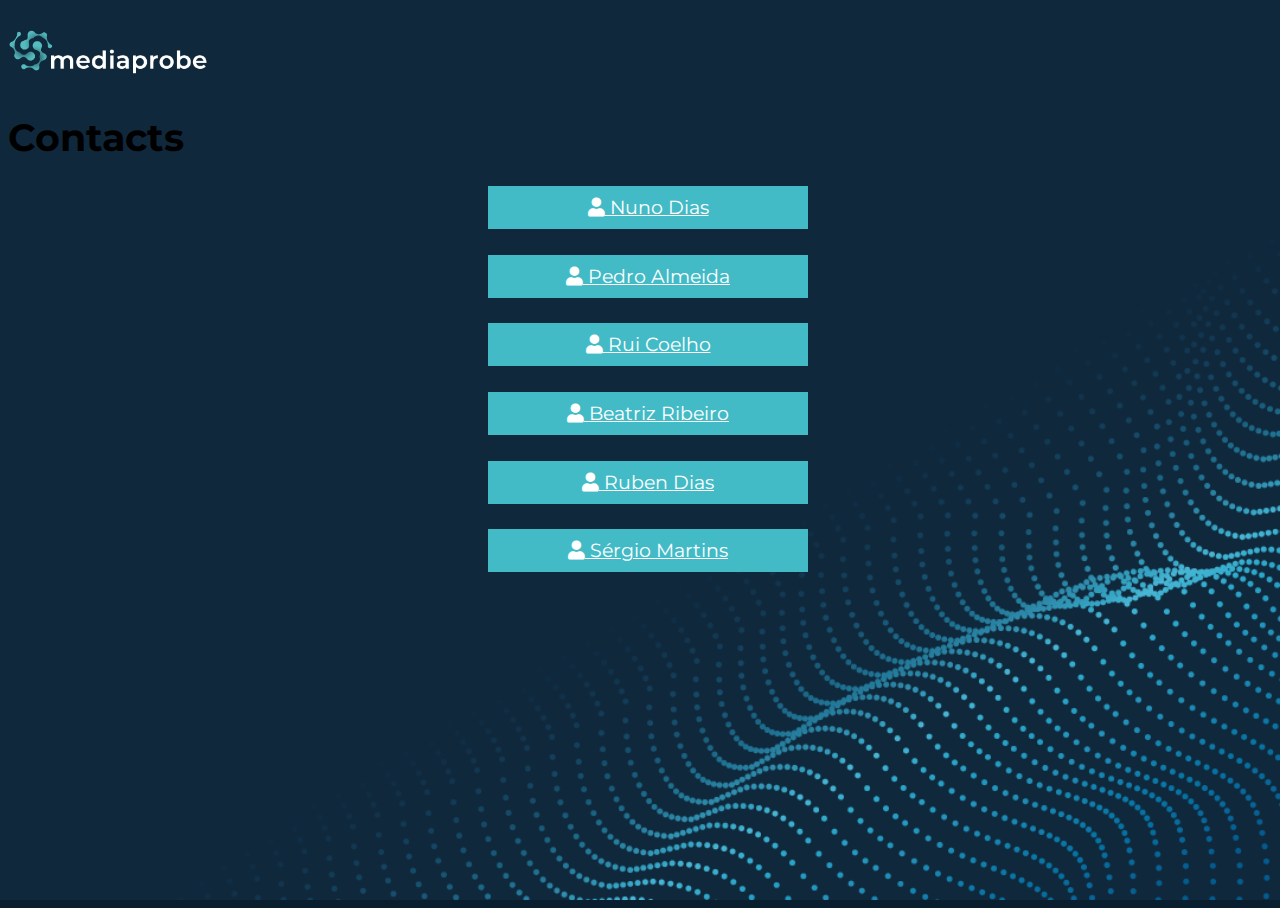
<file: index.html>
<!DOCTYPE html>
<html lang="en">
<head>
    <meta charset="UTF-8">
    <meta name="viewport" content="width=device-width, initial-scale=1.0">
    <link href="https://cdn.jsdelivr.net/npm/bootstrap@5.3.2/dist/css/bootstrap.min.css" rel="stylesheet" integrity="sha384-T3c6CoIi6uLrA9TneNEoa7RxnatzjcDSCmG1MXxSR1GAsXEV/Dwwykc2MPK8M2HN" crossorigin="anonymous">
    <link href="https://cdnjs.cloudflare.com/ajax/libs/font-awesome/5.15.4/css/all.min.css" rel="stylesheet">
    <link rel="preconnect" href="https://fonts.googleapis.com">
    <link rel="preconnect" href="https://fonts.gstatic.com" crossorigin>
    <link href="https://fonts.googleapis.com/css2?family=Montserrat:ital,wght@0,700;1,600&display=swap" rel="stylesheet">
    <link href="https://fonts.googleapis.com/css2?family=Montserrat:ital,wght@0,500;0,700;1,600&display=swap" rel="stylesheet">
    <link rel="stylesheet" href="styles.css">
</head>
<body class="bg">
    <div class="container">
        <div class="row align-items-center">
            <div class="col text-center mb-1">
                <img src="assets/mp_logo.png" class="logo image-cropped-transform" alt="Logo">
            </div>
        </div>
        <div class="row justify-content-md-center">
            <h1 class="text-center text-white">Contacts</h1>
            <div class="col">
                <div class="container text-center btn-container">
                    <a href="/nunodias/" class="btn">
                        <i class="fas fa-user"></i> Nuno Dias
                    </a>
                    <a href="/pedroalmeida/" class="btn">
                        <i class="fas fa-user"></i> Pedro Almeida
                    </a>
                    <a href="/ruicoelho/" class="btn">
                        <i class="fas fa-user"></i> Rui Coelho
                    </a>
                    <a href="/beatrizribeiro/" class="btn">
                        <i class="fas fa-user"></i> Beatriz Ribeiro
                    </a>
                    <a href="/rubendias/" class="btn">
                        <i class="fas fa-user"></i> Ruben Dias
                    </a>
                    <a href="/sergiomartins/" class="btn">
                        <i class="fas fa-user"></i> Sérgio Martins
                    </a>
                </div>
            </div>
            </div>
        </div>
    </div>

<script src="https://cdn.jsdelivr.net/npm/bootstrap@5.3.2/dist/js/bootstrap.bundle.min.js" integrity="sha384-C6RzsynM9kWDrMNeT87bh95OGNyZPhcTNXj1NW7RuBCsyN/o0jlpcV8Qyq46cDfL" crossorigin="anonymous"></script>
</body>
</file>
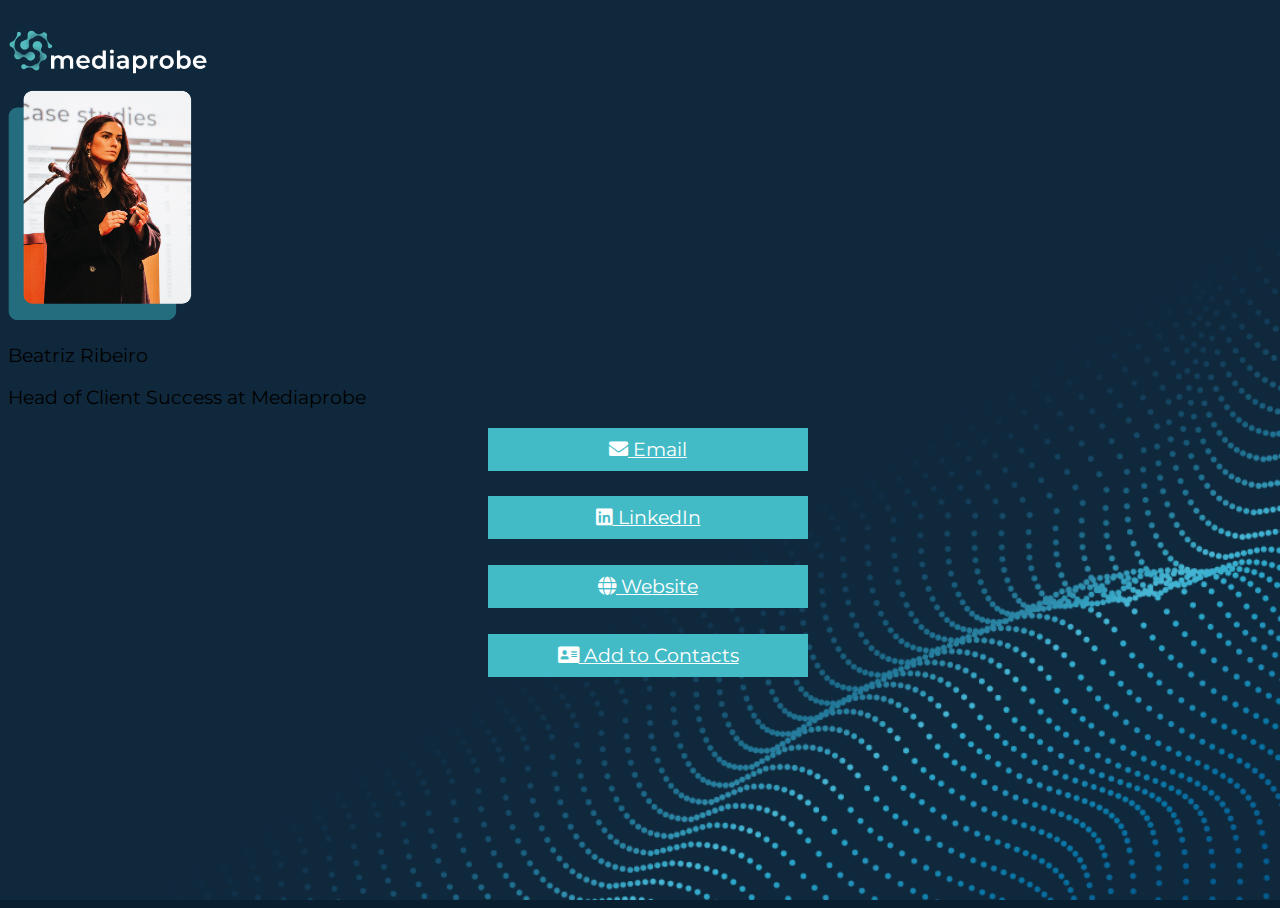
<file: beatrizribeiro/index.html>
<!DOCTYPE html>
<html lang="en">
<head>
    <meta charset="UTF-8">
    <meta name="viewport" content="width=device-width, initial-scale=1.0">
    <link href="https://cdn.jsdelivr.net/npm/bootstrap@5.3.2/dist/css/bootstrap.min.css" rel="stylesheet" integrity="sha384-T3c6CoIi6uLrA9TneNEoa7RxnatzjcDSCmG1MXxSR1GAsXEV/Dwwykc2MPK8M2HN" crossorigin="anonymous">
    <link href="https://cdnjs.cloudflare.com/ajax/libs/font-awesome/5.15.4/css/all.min.css" rel="stylesheet">
    <link rel="preconnect" href="https://fonts.googleapis.com">
    <link rel="preconnect" href="https://fonts.gstatic.com" crossorigin>
    <link href="https://fonts.googleapis.com/css2?family=Montserrat:ital,wght@0,700;1,600&display=swap" rel="stylesheet">
    <link href="https://fonts.googleapis.com/css2?family=Montserrat:ital,wght@0,500;0,700;1,600&display=swap" rel="stylesheet">
    <link rel="stylesheet" href="../styles.css">
</head>
<body class="bg">
    <div class="container">
        <div class="row align-items-center">
            <div class="col text-center mb-1">
                <img src="../assets/mp_logo.png" class="logo image-cropped-transform" alt="Logo">
            </div>
        </div>
        <div class="row align-items-center">
            <div class="col text-center mb-1">
                <img src="../assets/profile/Mediaprobe-BeatrizRibeiro-HCS.png" class="profile-pic" alt="profile">
            </div>
            <p class="text-center text-uppercase text-white fw-bold mb-1">
                Beatriz Ribeiro
            </p>
            <p class="text-center text-white">
                Head of Client Success at Mediaprobe
            </p>
        </div>
        <div class="row justify-content-md-center">
            <div class="col">
                <div class="container text-center btn-container">
                    <a href="mailto:bea@mediaprobe.com" class="btn">
                        <i class="fas fa-envelope"></i> Email
                    </a>
                    <a href="https://www.linkedin.com/in/beatriz-o-ribeiro/" class="btn">
                        <i class="fab fa-linkedin"></i> LinkedIn
                    </a>
                    <a href="https://www.mediaprobe.com" class="btn">
                        <i class="fas fa-globe"></i> Website
                    </a>
                    <a href="../assets/vcard/beatrizribeiro.vcf" download class="btn">
                        <i class="fas fa-address-card"></i> Add to Contacts
                    </a>
                </div>
            </div>
        </div>
    </div>
</div>

<script src="https://cdn.jsdelivr.net/npm/bootstrap@5.3.2/dist/js/bootstrap.bundle.min.js" integrity="sha384-C6RzsynM9kWDrMNeT87bh95OGNyZPhcTNXj1NW7RuBCsyN/o0jlpcV8Qyq46cDfL" crossorigin="anonymous"></script>
</body>
</file>
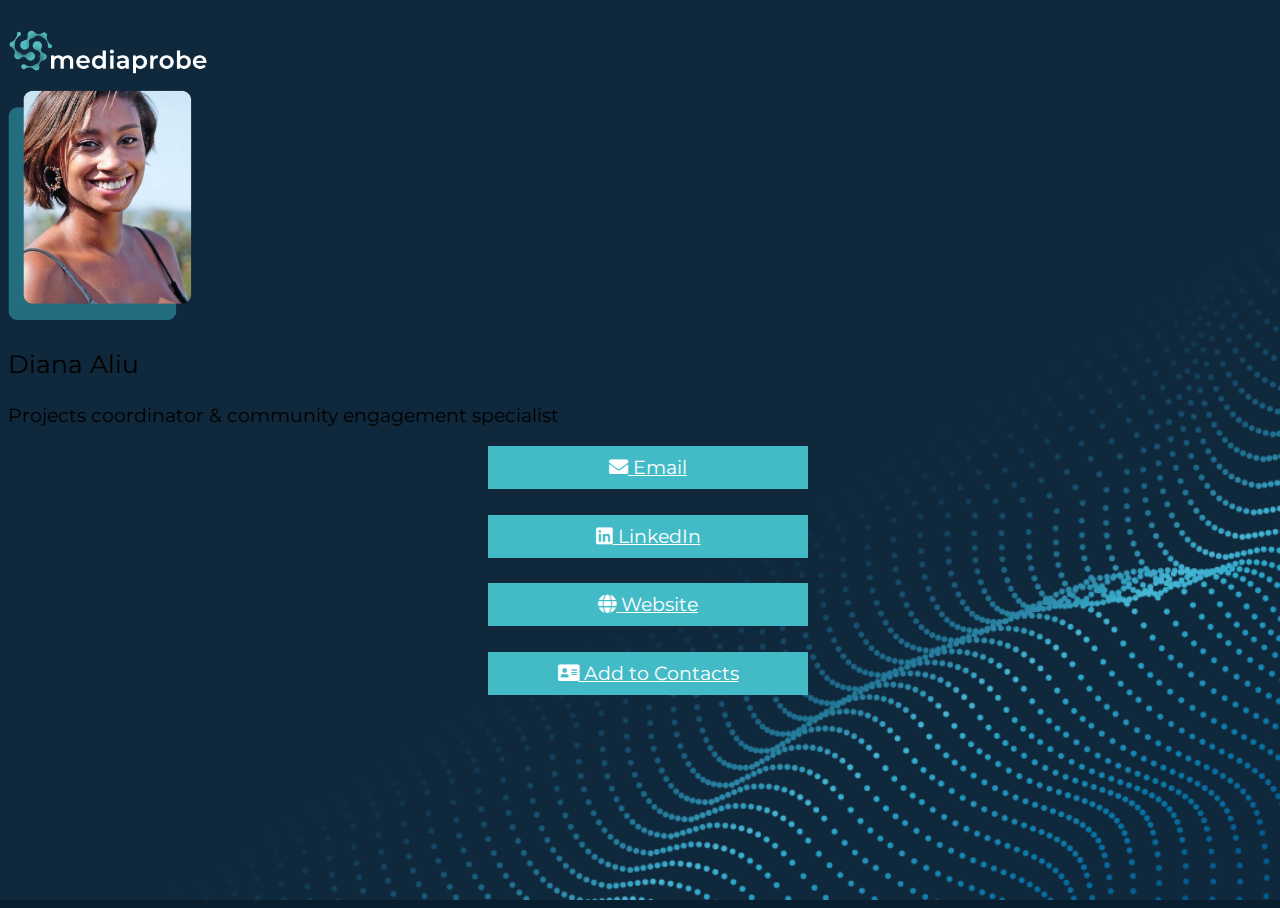
<file: dianaaliu/index.html>
<!DOCTYPE html>
<html lang="en">
<head>
    <meta charset="UTF-8">
    <meta name="viewport" content="width=device-width, initial-scale=1.0">
    <link href="https://cdn.jsdelivr.net/npm/bootstrap@5.3.2/dist/css/bootstrap.min.css" rel="stylesheet" integrity="sha384-T3c6CoIi6uLrA9TneNEoa7RxnatzjcDSCmG1MXxSR1GAsXEV/Dwwykc2MPK8M2HN" crossorigin="anonymous">
    <link href="https://cdnjs.cloudflare.com/ajax/libs/font-awesome/5.15.4/css/all.min.css" rel="stylesheet">
    <link rel="preconnect" href="https://fonts.googleapis.com">
    <link rel="preconnect" href="https://fonts.gstatic.com" crossorigin>
    <link href="https://fonts.googleapis.com/css2?family=Montserrat:ital,wght@0,700;1,600&display=swap" rel="stylesheet">
    <link href="https://fonts.googleapis.com/css2?family=Montserrat:ital,wght@0,500;0,700;1,600&display=swap" rel="stylesheet">
    <link rel="stylesheet" href="../styles.css">
</head>
<body class="bg">
    <div class="container">
        <div class="row align-items-center">
            <div class="col text-center mb-1">
                <a href="https://www.mediaprobe.com"><img src="../assets/mp_logo.png" class="logo image-cropped-transform" alt="Logo"></a>
            </div>
        </div>
        <div class="row align-items-center">
            <div class="col text-center mb-1">
                <img src="../assets/profile/Mediaprobe-DianaAliu.png" class="profile-pic" alt="profile">
            </div>
            <div class="container text-center text-white">
                <p class="text-uppercase fw-bold mb-1 f-size-title">
                    Diana Aliu
                </p>
                <p class="f-size-subtitle mb-2">
                    Projects coordinator & community engagement specialist
                </p>
            </div>
        </div>
        <div class="row justify-content-md-center">
            <div class="col">
                <div class="container text-center btn-container">
                    <a href="mailto:diana.aliu@mediaprobe.com" class="btn">
                        <i class="fas fa-envelope"></i> Email
                    </a>
                    <a href="https://www.linkedin.com/in/diana-a-6bb0751b7/" class="btn">
                        <i class="fab fa-linkedin"></i> LinkedIn
                    </a>
                    <a href="https://www.mediaprobe.com" class="btn">
                        <i class="fas fa-globe"></i> Website
                    </a>
                    <a href="../assets/vcard/dianaaliu.vcf" download class="btn">
                        <i class="fas fa-address-card"></i> Add to Contacts
                    </a>
                </div>
            </div>
        </div>
    </div>
</div>

<script src="https://cdn.jsdelivr.net/npm/bootstrap@5.3.2/dist/js/bootstrap.bundle.min.js" integrity="sha384-C6RzsynM9kWDrMNeT87bh95OGNyZPhcTNXj1NW7RuBCsyN/o0jlpcV8Qyq46cDfL" crossorigin="anonymous"></script>
</body>
</file>
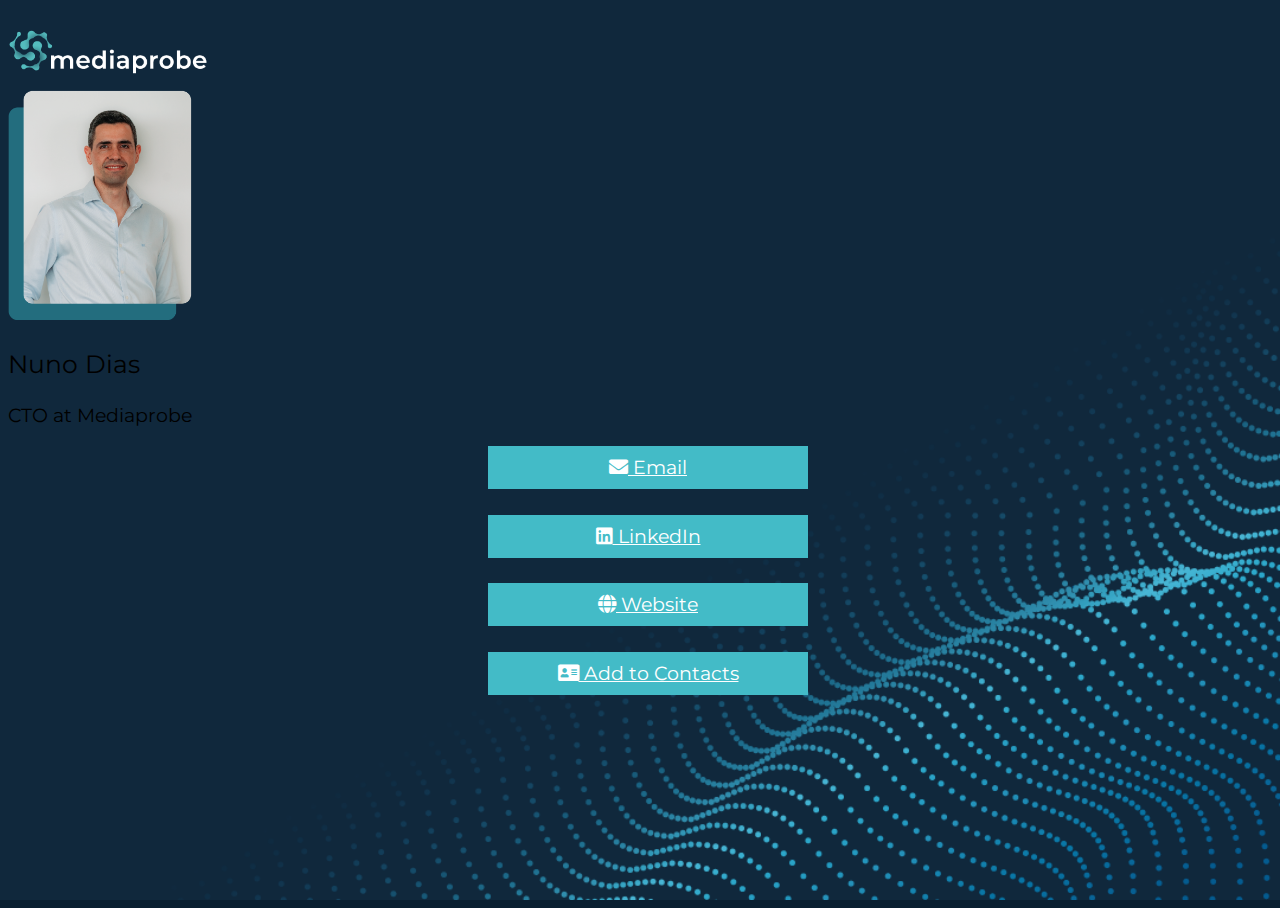
<file: nunodias/index.html>
<!DOCTYPE html>
<html lang="en">
<head>
    <meta charset="UTF-8">
    <meta name="viewport" content="width=device-width, initial-scale=1.0">
    <link href="https://cdn.jsdelivr.net/npm/bootstrap@5.3.2/dist/css/bootstrap.min.css" rel="stylesheet" integrity="sha384-T3c6CoIi6uLrA9TneNEoa7RxnatzjcDSCmG1MXxSR1GAsXEV/Dwwykc2MPK8M2HN" crossorigin="anonymous">
    <link href="https://cdnjs.cloudflare.com/ajax/libs/font-awesome/5.15.4/css/all.min.css" rel="stylesheet">
    <link rel="preconnect" href="https://fonts.googleapis.com">
    <link rel="preconnect" href="https://fonts.gstatic.com" crossorigin>
    <link href="https://fonts.googleapis.com/css2?family=Montserrat:ital,wght@0,700;1,600&display=swap" rel="stylesheet">
    <link href="https://fonts.googleapis.com/css2?family=Montserrat:ital,wght@0,500;0,700;1,600&display=swap" rel="stylesheet">
    <link rel="stylesheet" href="../styles.css">
</head>
<body class="bg">
    <div class="container">
        <div class="row align-items-center">
            <div class="col text-center mb-1">
                <a href="https://www.mediaprobe.com"><img src="../assets/mp_logo.png" class="logo image-cropped-transform" alt="Logo"></a>
            </div>
        </div>
        <div class="row align-items-center">
            <div class="col text-center mb-1">
                <img src="../assets/profile/Mediaprobe-NunoDias-CTO.png" class="profile-pic" alt="profile">
            </div>
            <div class="container text-center text-white">
                <p class="text-uppercase fw-bold mb-1 f-size-title">
                    Nuno Dias
                </p>
                <p class="f-size-subtitle mb-2">
                    CTO at Mediaprobe
                </p>
            </div>
        </div>
        <div class="row justify-content-md-center">
            <div class="col">
                <div class="container text-center btn-container">
                    <a href="mailto:nuno@mediaprobe.com" class="btn">
                        <i class="fas fa-envelope"></i> Email
                    </a>
                    <a href="https://www.linkedin.com/in/nuno-dias-5b58051/" class="btn">
                        <i class="fab fa-linkedin"></i> LinkedIn
                    </a>
                    <a href="https://www.mediaprobe.com" class="btn">
                        <i class="fas fa-globe"></i> Website
                    </a>
                    <a href="../assets/vcard/nunodias.vcf" download class="btn">
                        <i class="fas fa-address-card"></i> Add to Contacts
                    </a>
                </div>
            </div>
        </div>
    </div>
</div>

<script src="https://cdn.jsdelivr.net/npm/bootstrap@5.3.2/dist/js/bootstrap.bundle.min.js" integrity="sha384-C6RzsynM9kWDrMNeT87bh95OGNyZPhcTNXj1NW7RuBCsyN/o0jlpcV8Qyq46cDfL" crossorigin="anonymous"></script>
</body>
</file>
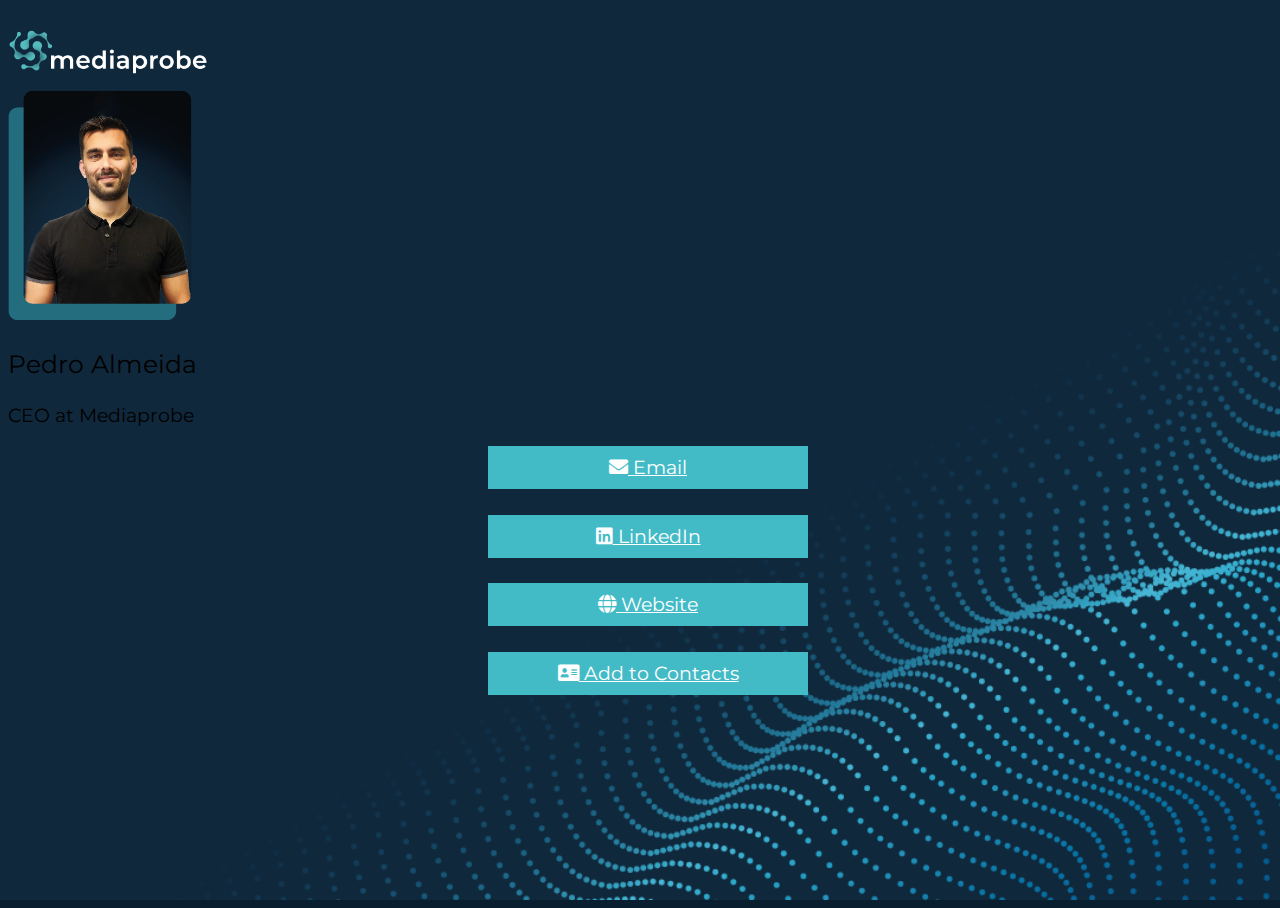
<file: pedroalmeida/index.html>
<!DOCTYPE html>
<html lang="en">
<head>
    <meta charset="UTF-8">
    <meta name="viewport" content="width=device-width, initial-scale=1.0">
    <link href="https://cdn.jsdelivr.net/npm/bootstrap@5.3.2/dist/css/bootstrap.min.css" rel="stylesheet" integrity="sha384-T3c6CoIi6uLrA9TneNEoa7RxnatzjcDSCmG1MXxSR1GAsXEV/Dwwykc2MPK8M2HN" crossorigin="anonymous">
    <link href="https://cdnjs.cloudflare.com/ajax/libs/font-awesome/5.15.4/css/all.min.css" rel="stylesheet">
    <link rel="preconnect" href="https://fonts.googleapis.com">
    <link rel="preconnect" href="https://fonts.gstatic.com" crossorigin>
    <link href="https://fonts.googleapis.com/css2?family=Montserrat:ital,wght@0,700;1,600&display=swap" rel="stylesheet">
    <link href="https://fonts.googleapis.com/css2?family=Montserrat:ital,wght@0,500;0,700;1,600&display=swap" rel="stylesheet">
    <link rel="stylesheet" href="../styles.css">
</head>
<body class="bg">
    <div class="container">
        <div class="row align-items-center">
            <div class="col text-center mb-1">
                <a href="https://www.mediaprobe.com"><img src="../assets/mp_logo.png" class="logo image-cropped-transform" alt="Logo"></a>
            </div>
        </div>
        <div class="row align-items-center">
            <div class="col text-center mb-1">
                <img src="../assets/profile/Mediaprobe-PedroAlmeida-CEO.png" class="profile-pic" alt="profile">
            </div>
            <div class="container text-center text-white">
                <p class="text-uppercase fw-bold mb-1 f-size-title">
                    Pedro Almeida
                </p>
                <p class="f-size-subtitle mb-2">
                    CEO at Mediaprobe
                </p>
            </div>
        </div>
        <div class="row justify-content-md-center">
            <div class="col">
                <div class="container text-center btn-container">
                    <a href="mailto:pedro@mediaprobe.com" class="btn">
                        <i class="fas fa-envelope"></i> Email
                    </a>
                    <a href="https://www.linkedin.com/in/pedro-almeida-mprober/" class="btn">
                        <i class="fab fa-linkedin"></i> LinkedIn
                    </a>
                    <a href="https://www.mediaprobe.com" class="btn">
                        <i class="fas fa-globe"></i> Website
                    </a>
                    <a href="../assets/vcard/pedroalmeida.vcf" download class="btn">
                        <i class="fas fa-address-card"></i> Add to Contacts
                    </a>
                </div>
            </div>
        </div>
    </div>
</div>

<script src="https://cdn.jsdelivr.net/npm/bootstrap@5.3.2/dist/js/bootstrap.bundle.min.js" integrity="sha384-C6RzsynM9kWDrMNeT87bh95OGNyZPhcTNXj1NW7RuBCsyN/o0jlpcV8Qyq46cDfL" crossorigin="anonymous"></script>
</body>
</file>
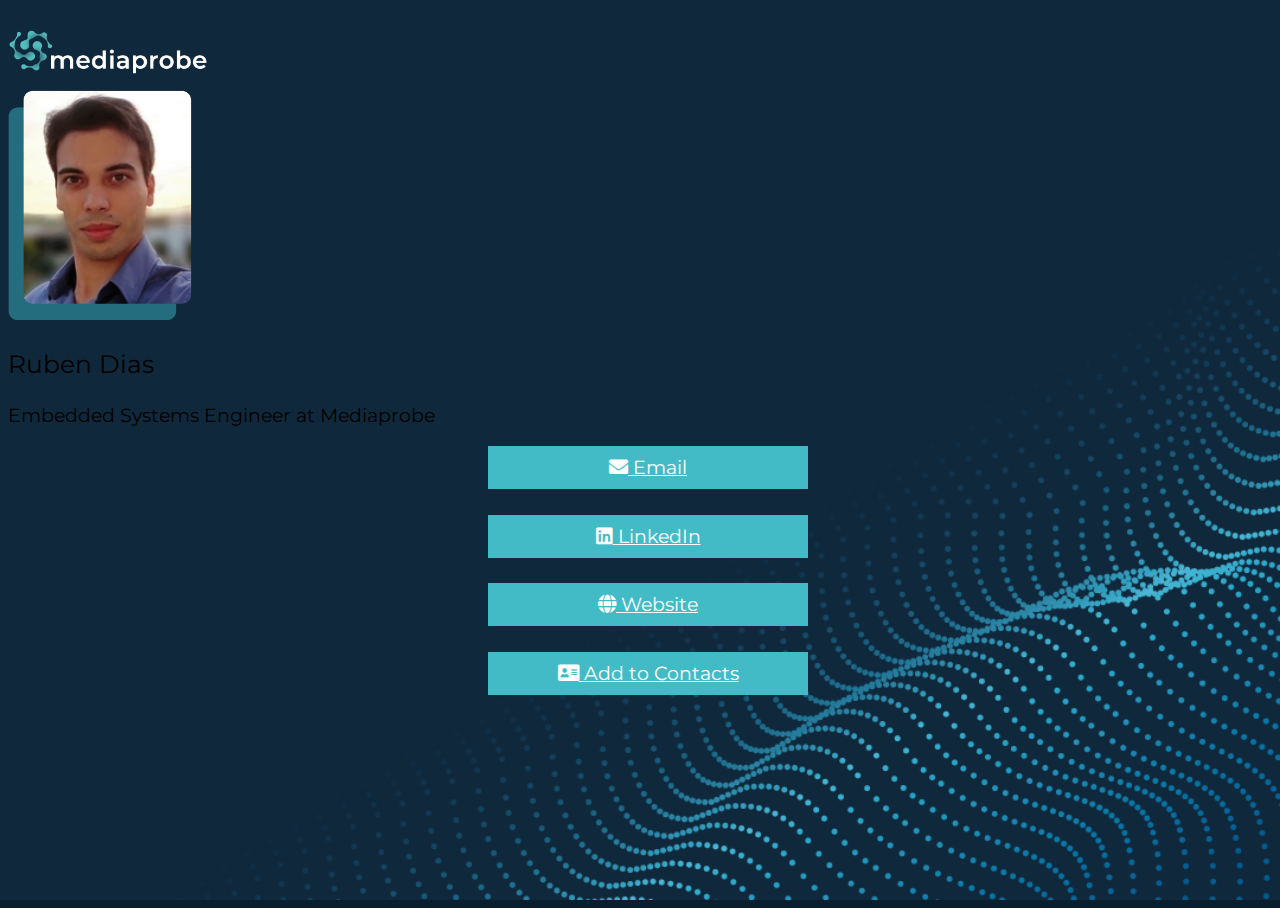
<file: rubendias/index.html>
<!DOCTYPE html>
<html lang="en">
<head>
    <meta charset="UTF-8">
    <meta name="viewport" content="width=device-width, initial-scale=1.0">
    <link href="https://cdn.jsdelivr.net/npm/bootstrap@5.3.2/dist/css/bootstrap.min.css" rel="stylesheet" integrity="sha384-T3c6CoIi6uLrA9TneNEoa7RxnatzjcDSCmG1MXxSR1GAsXEV/Dwwykc2MPK8M2HN" crossorigin="anonymous">
    <link href="https://cdnjs.cloudflare.com/ajax/libs/font-awesome/5.15.4/css/all.min.css" rel="stylesheet">
    <link rel="preconnect" href="https://fonts.googleapis.com">
    <link rel="preconnect" href="https://fonts.gstatic.com" crossorigin>
    <link href="https://fonts.googleapis.com/css2?family=Montserrat:ital,wght@0,700;1,600&display=swap" rel="stylesheet">
    <link href="https://fonts.googleapis.com/css2?family=Montserrat:ital,wght@0,500;0,700;1,600&display=swap" rel="stylesheet">
    <link rel="stylesheet" href="../styles.css">
</head>
<body class="bg">
    <div class="container">
        <div class="row align-items-center">
            <div class="col text-center mb-1">
                <a href="https://www.mediaprobe.com"><img src="../assets/mp_logo.png" class="logo image-cropped-transform" alt="Logo"></a>
            </div>
        </div>
        <div class="row align-items-center">
            <div class="col text-center mb-1">
                <img src="../assets/profile/Mediaprobe-RubenDias-EBS.png" class="profile-pic" alt="profile">
            </div>
            <div class="container text-center text-white">
                <p class="text-uppercase fw-bold mb-1 f-size-title">
                    Ruben Dias
                </p>
                <p class="f-size-subtitle mb-2">
                    Embedded Systems Engineer at Mediaprobe
                </p>
            </div>
        </div>
        <div class="row justify-content-md-center">
            <div class="col">
                <div class="container text-center btn-container">
                    <a href="mailto:ruben.dias@mediaprobe.com" class="btn">
                        <i class="fas fa-envelope"></i> Email
                    </a>
                    <a href="https://www.linkedin.com/in/ruben-dias-7495a65b/" class="btn">
                        <i class="fab fa-linkedin"></i> LinkedIn
                    </a>
                    <a href="https://www.mediaprobe.com" class="btn">
                        <i class="fas fa-globe"></i> Website
                    </a>
                    <a href="../assets/vcard/rubendias.vcf" download class="btn">
                        <i class="fas fa-address-card"></i> Add to Contacts
                    </a>
                </div>
            </div>
        </div>
    </div>
</div>

<script src="https://cdn.jsdelivr.net/npm/bootstrap@5.3.2/dist/js/bootstrap.bundle.min.js" integrity="sha384-C6RzsynM9kWDrMNeT87bh95OGNyZPhcTNXj1NW7RuBCsyN/o0jlpcV8Qyq46cDfL" crossorigin="anonymous"></script>
</body>
</file>
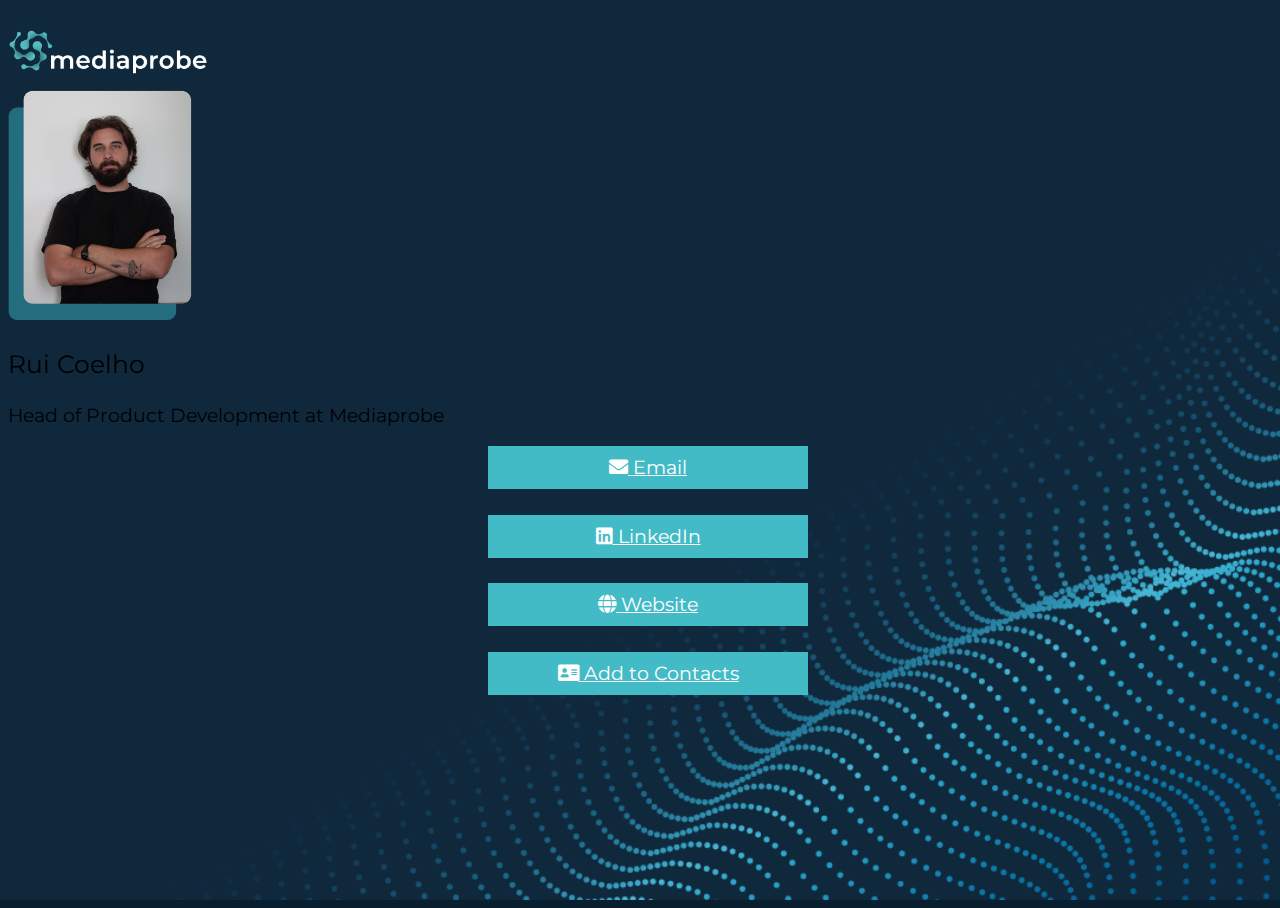
<file: ruicoelho/index.html>
<!DOCTYPE html>
<html lang="en">
<head>
    <meta charset="UTF-8">
    <meta name="viewport" content="width=device-width, initial-scale=1.0">
    <link href="https://cdn.jsdelivr.net/npm/bootstrap@5.3.2/dist/css/bootstrap.min.css" rel="stylesheet" integrity="sha384-T3c6CoIi6uLrA9TneNEoa7RxnatzjcDSCmG1MXxSR1GAsXEV/Dwwykc2MPK8M2HN" crossorigin="anonymous">
    <link href="https://cdnjs.cloudflare.com/ajax/libs/font-awesome/5.15.4/css/all.min.css" rel="stylesheet">
    <link rel="preconnect" href="https://fonts.googleapis.com">
    <link rel="preconnect" href="https://fonts.gstatic.com" crossorigin>
    <link href="https://fonts.googleapis.com/css2?family=Montserrat:ital,wght@0,700;1,600&display=swap" rel="stylesheet">
    <link href="https://fonts.googleapis.com/css2?family=Montserrat:ital,wght@0,500;0,700;1,600&display=swap" rel="stylesheet">
    <link rel="stylesheet" href="../styles.css">
</head>
<body class="bg">
    <div class="container">
        <div class="row align-items-center">
            <div class="col text-center mb-1">
                <a href="https://www.mediaprobe.com"><img src="../assets/mp_logo.png" class="logo image-cropped-transform" alt="Logo"></a>
            </div>
        </div>
        <div class="row align-items-center">
            <div class="col text-center mb-1">
                <img src="../assets/profile/Mediaprobe-RuiCoelho-HPD.png" class="profile-pic" alt="profile">
            </div>
            <div class="container text-center text-white">
                <p class="text-uppercase fw-bold mb-1 f-size-title">
                    Rui Coelho
                </p>
                <p class="f-size-subtitle mb-2">
                    Head of Product Development at Mediaprobe
                </p>
            </div>
        </div>
        <div class="row justify-content-md-center">
            <div class="col">
                <div class="container text-center btn-container">
                    <a href="mailto:rui@mediaprobe.com" class="btn">
                        <i class="fas fa-envelope"></i> Email
                    </a>
                    <a href="https://www.linkedin.com/in/rui-c-coelho-po/" class="btn">
                        <i class="fab fa-linkedin"></i> LinkedIn
                    </a>
                    <a href="https://www.mediaprobe.com" class="btn">
                        <i class="fas fa-globe"></i> Website
                    </a>
                    <a href="../assets/vcard/ruicoelho.vcf" download class="btn">
                        <i class="fas fa-address-card"></i> Add to Contacts
                    </a>
                </div>
            </div>
        </div>
    </div>
</div>

<script src="https://cdn.jsdelivr.net/npm/bootstrap@5.3.2/dist/js/bootstrap.bundle.min.js" integrity="sha384-C6RzsynM9kWDrMNeT87bh95OGNyZPhcTNXj1NW7RuBCsyN/o0jlpcV8Qyq46cDfL" crossorigin="anonymous"></script>
</body>
</file>
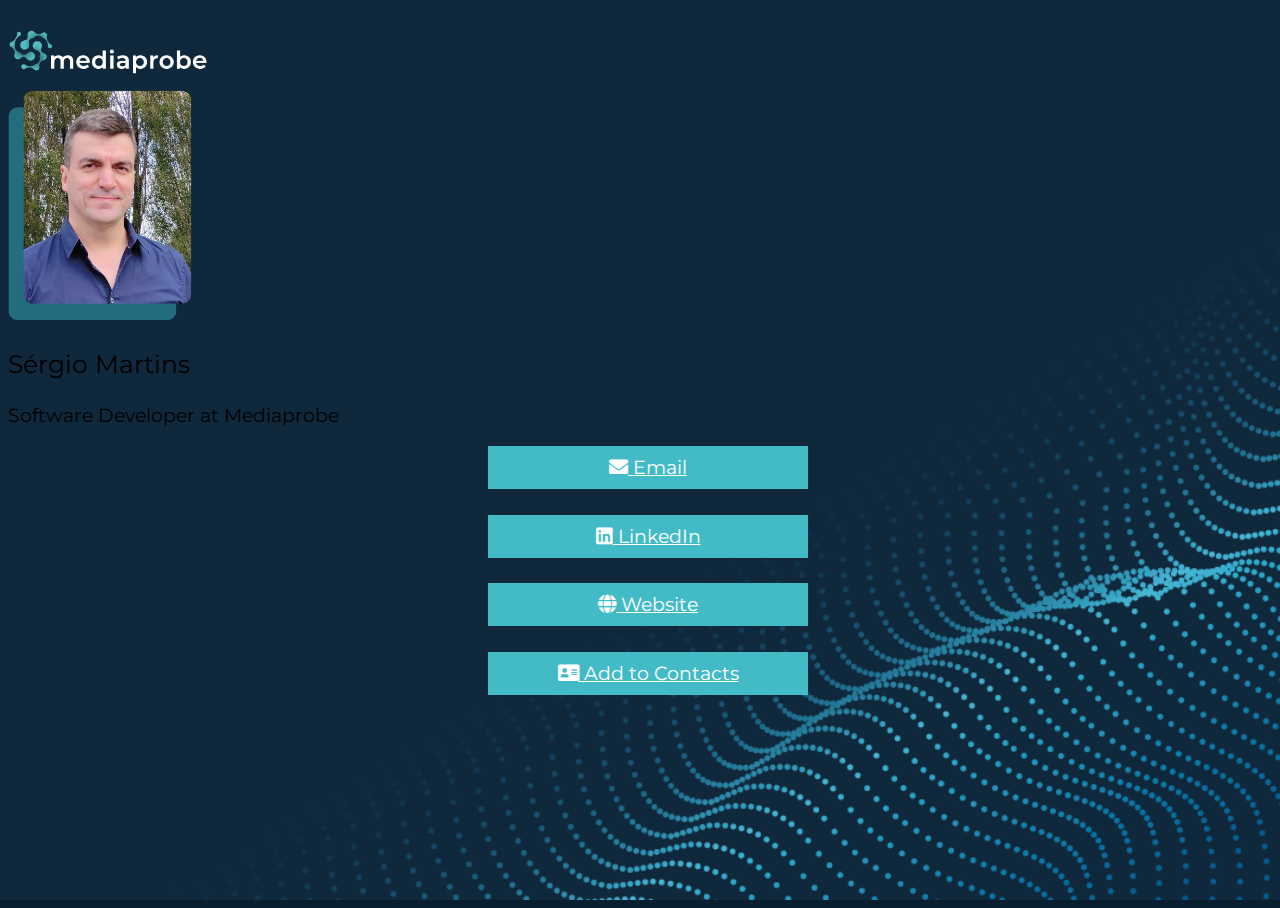
<file: sergiomartins/index.html>
<!DOCTYPE html>
<html lang="en">
<head>
    <meta charset="UTF-8">
    <meta name="viewport" content="width=device-width, initial-scale=1.0">
    <link href="https://cdn.jsdelivr.net/npm/bootstrap@5.3.2/dist/css/bootstrap.min.css" rel="stylesheet" integrity="sha384-T3c6CoIi6uLrA9TneNEoa7RxnatzjcDSCmG1MXxSR1GAsXEV/Dwwykc2MPK8M2HN" crossorigin="anonymous">
    <link href="https://cdnjs.cloudflare.com/ajax/libs/font-awesome/5.15.4/css/all.min.css" rel="stylesheet">
    <link rel="preconnect" href="https://fonts.googleapis.com">
    <link rel="preconnect" href="https://fonts.gstatic.com" crossorigin>
    <link href="https://fonts.googleapis.com/css2?family=Montserrat:ital,wght@0,700;1,600&display=swap" rel="stylesheet">
    <link href="https://fonts.googleapis.com/css2?family=Montserrat:ital,wght@0,500;0,700;1,600&display=swap" rel="stylesheet">
    <link rel="stylesheet" href="../styles.css">
</head>
<body class="bg">
    <div class="container">
        <div class="row align-items-center">
            <div class="col text-center mb-1">
                <a href="https://www.mediaprobe.com"><img src="../assets/mp_logo.png" class="logo image-cropped-transform" alt="Logo"></a>
            </div>
        </div>
        <div class="row align-items-center mb-0">
            <div class="col text-center mb-1">
                <img src="../assets/profile/Mediaprobe-SergioMartins-SD.png" class="profile-pic" alt="profile">
            </div>
            <div class="container text-center text-white">
                <p class="text-uppercase fw-bold mb-1 f-size-title">
                    Sérgio Martins
                </p>
                <p class="f-size-subtitle mb-2">
                    Software Developer at Mediaprobe
                </p>
            </div>
        </div>
        <div class="row justify-content-md-center">
            <div class="col">
                <div class="container text-center btn-container">
                    <a href="mailto:sergio.martins@mediaprobe.com" class="btn">
                        <i class="fas fa-envelope"></i> Email
                    </a>
                    <a href="https://www.linkedin.com/in/sergio-martins-899956252/" class="btn">
                        <i class="fab fa-linkedin"></i> LinkedIn
                    </a>
                    <a href="https://www.mediaprobe.com" class="btn">
                        <i class="fas fa-globe"></i> Website
                    </a>
                    <a href="../assets/vcard/sergiomartins.vcf" download class="btn">
                        <i class="fas fa-address-card"></i> Add to Contacts
                    </a>
                </div>
            </div>
        </div>
    </div>
</div>

<script src="https://cdn.jsdelivr.net/npm/bootstrap@5.3.2/dist/js/bootstrap.bundle.min.js" integrity="sha384-C6RzsynM9kWDrMNeT87bh95OGNyZPhcTNXj1NW7RuBCsyN/o0jlpcV8Qyq46cDfL" crossorigin="anonymous"></script>
</body>
</file>
<file: styles.css>
body, html {
    height: 100%;
    font-family: 'Montserrat', sans-serif;
    font-size: 19px;
}
.bg {
    background-image: url('assets/Mediaprobe-Background.png');
    background-color: #091F30;
    height: 100%;
    width: 100%;
    background-position: bottom;
    background-repeat: no-repeat, repeat;
    background-size: cover;
}
.btn-container{
    display: flex;
    flex-direction: column;
    align-items: center;
}
.logo {
    margin-top: 2%;
    max-width: 350px;
}
.profile-pic {
    max-width: 250px;
}
.btn-container {
    text-align: center;
    display: flex;
    flex-direction: column;
    align-items: center;
    margin-top: 20px;
}
.btn {
    margin-bottom: 2%;
    width: 300px;
    padding: 15px 25px;
    display: block;
    background-color: #43BBC7;
    color: white;
}
.btn:hover{
    color: #fff;
    background-color: #12aaaf;
}

.btn:hover:after{
    background-color: #12aaaf;
    color: #fff;
}

.f-size-title {
    font-size: 140%;
}
.f-size-subtitle {
    font-size: 120%;
}

@media (min-width: 1281px) { 
    .btn-container{
        display: flex;
        flex-direction: column;
        align-items: center;
    }
    .logo {
        margin-top: 2%;
        max-width: 350px;
    }
    .profile-pic {
        max-width: 250px;
    }
    .btn-container {
        text-align: center;
        display: flex;
        flex-direction: column;
        align-items: center;
        margin-top: 20px;
    }
    .btn {
        margin-bottom: 2%;
        width: 300px;
        padding: 15px 25px;
        display: block;
        background-color: #43BBC7;
        color: white;
    }
    .btn:hover{
        color: #fff;
        background-color: #12aaaf;
    }
    .btn:hover:after{
        background-color: #12aaaf;
        color: #fff;
    }
    .f-size-title {
        font-size: 140%;
    }
    .f-size-subtitle {
        font-size: 100%;
    }
  }

@media (min-width: 1281px) and (max-width: 1440px) { 
    .btn-container{
        display: flex;
        flex-direction: column;
        align-items: center;
    }
    .logo {
        margin-top: 2%;
        max-width: 350px;
    }
    .profile-pic {
        max-width: 250px;
    }
    .btn-container {
        text-align: center;
        display: flex;
        flex-direction: column;
        align-items: center;
        margin-top: 20px;
    }
    .btn {
        margin-bottom: 2%;
        width: 300px;
        padding: 15px 25px;
        display: block;
        background-color: #43BBC7;
        color: white;
    }
    .btn:hover{
        color: #fff;
        background-color: #12aaaf;
    }
    .btn:hover:after{
        background-color: #12aaaf;
        color: #fff;
    }
    .f-size-title {
        font-size: 120%;
    }
    .f-size-subtitle {
        font-size: 100%;
    }
  }

@media (min-width: 1025px) and (max-width: 1280px) {
    .btn-container{
        display: flex;
        flex-direction: column;
        align-items: center;
    }
    .logo {
        margin-top: 1%;
        max-width: 200px;
    }
    .profile-pic {
        max-width: 185px;
    }
    .btn-container {
        text-align: center;
        display: flex;
        flex-direction: column;
        align-items: center;
        margin-top: 1%;
    }
    .btn {
        margin-bottom: 2%;
        width: 300px;
        padding: 10px;
        display: block;
        background-color: #43BBC7;
        color: white;
    }
    .btn:hover{
        color: #fff;
        background-color: #12aaaf;
    }
    .btn:hover:after{
        background-color: #12aaaf;
        color: #fff;
    }
    .f-size-title {
        font-size: 130%;
    }
    .f-size-subtitle {
        font-size: 100%;
    }
}

@media (min-width: 768px) and (max-width: 1024px) {
    .btn-container{
        display: flex;
        flex-direction: column;
        align-items: center;
    }
    .logo {
        margin-top: 1%;
        max-width: 200px;
    }
    .profile-pic {
        max-width: 190px;
    }
    .btn-container {
        text-align: center;
        display: flex;
        flex-direction: column;
        align-items: center;
        margin-top: 1%;
    }
    .btn {
        margin-bottom: 2%;
        width: 300px;
        padding: 10px;
        display: block;
        background-color: #43BBC7;
        color: white;
    }
    .btn:hover{
        color: #fff;
        background-color: #12aaaf;
    }
    .btn:hover:after{
        background-color: #12aaaf;
        color: #fff;
    }
    .f-size-title {
        font-size: 120%;
    }
    .f-size-subtitle {
        font-size: 100%;
    }
}


@media (min-width: 481px) and (max-width: 767px) {
    .btn-container{
        display: flex;
        flex-direction: column;
        align-items: center;
    }
    .logo {
        margin-top: 2%;
        max-width: 200px;
    }
    .profile-pic {
        max-width: 190px;
    }
    .btn-container {
        text-align: center;
        display: flex;
        flex-direction: column;
        align-items: center;
        margin-top: 1%;
    }
    .btn {
        margin-bottom: 2%;
        width: 300px;
        padding: 10px;
        display: block;
        background-color: #43BBC7;
        color: white;
    }
    .btn:hover{
        color: #fff;
        background-color: #12aaaf;
    }
    .btn:hover:after{
        background-color: #12aaaf;
        color: #fff;
    }
    .f-size-title {
        font-size: 100%;
    }
    .f-size-subtitle {
        font-size: 80%;
    }
}


@media only screen and (max-width: 400px) and (max-height: 850px) {
    .btn-container{
        display: flex;
        flex-direction: column;
        align-items: center;
    }
    .logo {
        margin-top: 2%;
        max-width: 200px;
    }
    .profile-pic {
        max-width: 190px;
    }
    .btn-container {
        text-align: center;
        display: flex;
        flex-direction: column;
        align-items: center;
        margin-top: 1%;
        margin-bottom: 1%;
    }
    .btn {
        margin-bottom: 3%;
        width: 300px;
        padding: 10px;
        display: block;
        background-color: #43BBC7;
        color: white;
    }
    .btn:hover{
        color: #fff;
        background-color: #12aaaf;
    }
    .btn:hover:after{
        background-color: #12aaaf;
        color: #fff;
    }
    .f-size-title {
        font-size: 100%;
    }
    .f-size-subtitle {
        font-size: 70%;
    }
}
</file>
